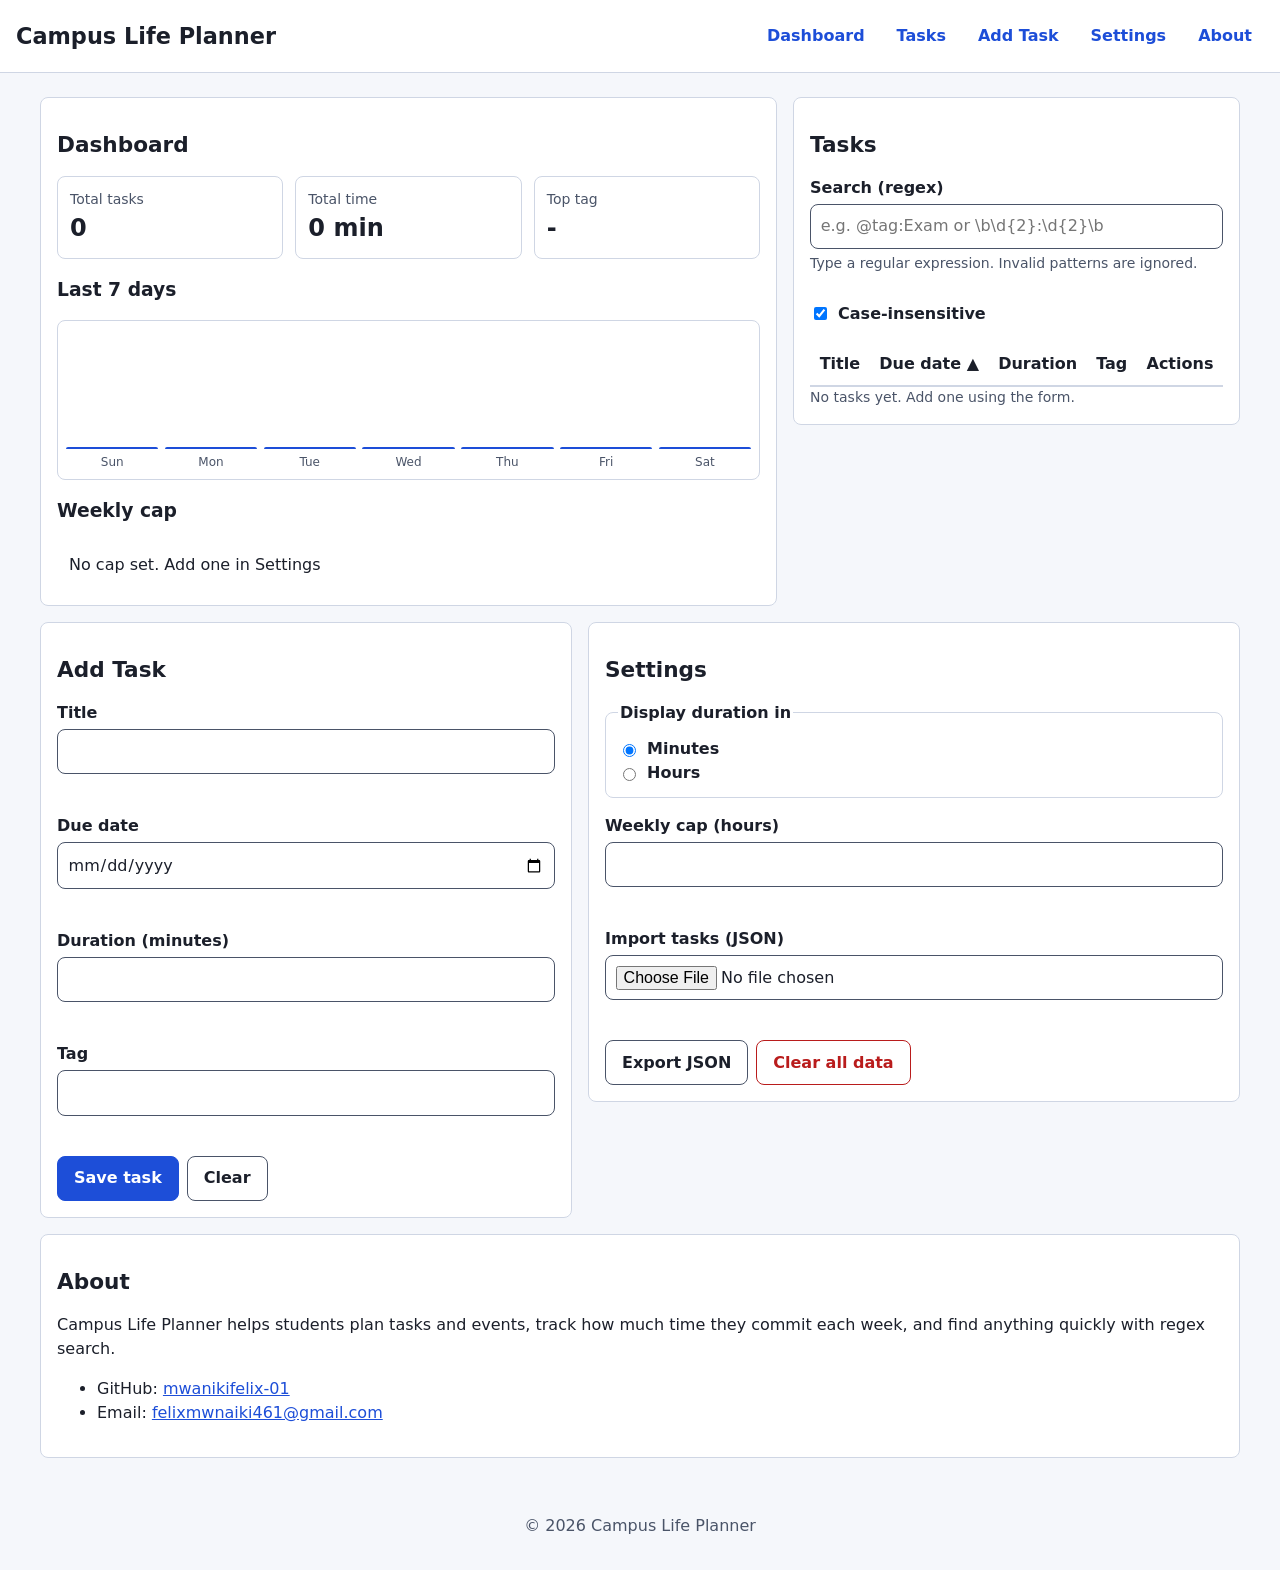
<file: index.html>
<!DOCTYPE html>
<html lang="en">

<head>
    <meta charset="UTF-8">
    <meta name="viewport" content="width=device-width, initial-scale=1.0">
    <meta name="description"
        content="Campus Life Planner: plan tasks and events, track study time, and search with regex.">
    <title>Campus Life Planner</title>
    <link rel="stylesheet" href="styles/main.css">
</head>

<body>
    <a class="skip-link" href="#main">Skip to content</a>

    <header class="site-header">
        <h1 class="site-title">Campus Life Planner</h1>
        <nav aria-label="Main">
            <ul class="nav-list">
                <li><a href="#dashboard">Dashboard</a></li>
                <li><a href="#records">Tasks</a></li>
                <li><a href="#task-form-section">Add Task</a></li>
                <li><a href="#settings">Settings</a></li>
                <li><a href="#about">About</a></li>
            </ul>
        </nav>
    </header>

    <!-- Announces saves, edits, deletes and imports -->
    <div id="status" class="visually-hidden" role="status" aria-live="polite"></div>

    <main id="main" tabindex="-1">
        <div class="layout">

            <!-- Dashboard -->
            <section id="dashboard" class="card" aria-labelledby="dashboard-heading">
                <h2 id="dashboard-heading">Dashboard</h2>
                <dl class="stats">
                    <div class="stat">
                        <dt>Total tasks</dt>
                        <dd id="stat-total">0</dd>
                    </div>
                    <div class="stat">
                        <dt>Total time</dt>
                        <dd id="stat-duration">0 h</dd>
                    </div>
                    <div class="stat">
                        <dt>Top tag</dt>
                        <dd id="stat-top-tag">—</dd>
                    </div>
                </dl>

                <h3>Last 7 days</h3>
                <div id="trend-chart" class="chart" role="img"
                    aria-label="Minutes planned per day over the last 7 days">
                
                </div>

                <h3>Weekly cap</h3>
                <p id="cap-message" class="cap-message" aria-live="polite">No cap set. Add one in Settings.</p>
            </section>

            <!-- Records -->
            <section id="records" class="card" aria-labelledby="records-heading">
                <h2 id="records-heading">Tasks</h2>

                <div class="search">
                    <label for="search-input">Search (regex)</label>
                    <input type="text" id="search-input" placeholder="e.g. @tag:Exam or \b\d{2}:\d{2}\b"
                        aria-describedby="search-hint search-error" autocomplete="off">
                    <p id="search-hint" class="hint">Type a regular expression. Invalid patterns are ignored.</p>
                    <p id="search-error" class="error" aria-live="polite"></p>
                    <div class="checkbox-row">
                        <input type="checkbox" id="case-toggle" checked>
                        <label for="case-toggle">Case-insensitive</label>
                    </div>
                </div>

                <div class="table-wrap">
                    <table id="task-table">
                        <caption class="visually-hidden">All tasks. Use the column buttons to sort.</caption>
                        <thead>
                            <tr>
                                <th scope="col" aria-sort="none"><button type="button" class="sort-btn"
                                        data-sort="title">Title</button></th>
                                <th scope="col" aria-sort="ascending"><button type="button" class="sort-btn"
                                        data-sort="dueDate">Due date</button></th>
                                <th scope="col" aria-sort="none"><button type="button" class="sort-btn"
                                        data-sort="duration">Duration</button></th>
                                <th scope="col">Tag</th>
                                <th scope="col">Actions</th>
                            </tr>
                        </thead>
                        <tbody id="task-body">
                            <!-- Rows are generated by JavaScript -->
                        </tbody>
                    </table>
                </div>
                <p id="empty-message" class="hint">No tasks yet. Add one below.</p>
            </section>

            <!-- Add / Edit form -->
            <section id="task-form-section" class="card" aria-labelledby="form-heading">
                <h2 id="form-heading">Add Task</h2>
                <form id="task-form" novalidate>
                    <input type="hidden" id="task-id">

                    <div class="field">
                        <label for="title">Title</label>
                        <input type="text" id="title" name="title" required aria-describedby="title-error">
                        <p id="title-error" class="error"></p>
                    </div>

                    <div class="field">
                        <label for="dueDate">Due date</label>
                        <input type="date" id="dueDate" name="dueDate" required aria-describedby="dueDate-error">
                        <p id="dueDate-error" class="error"></p>
                    </div>

                    <div class="field">
                        <label for="duration">Duration (minutes)</label>
                        <input type="text" id="duration" name="duration" inputmode="decimal" required
                            aria-describedby="duration-error">
                        <p id="duration-error" class="error"></p>
                    </div>

                    <div class="field">
                        <label for="tag">Tag</label>
                        <input type="text" id="tag" name="tag" list="tag-options" required aria-describedby="tag-error">
                        <datalist id="tag-options">
                            <option value="Study">
                            <option value="Class">
                            <option value="Assignment">
                            <option value="Exam">
                            <option value="Club">
                            <option value="Personal">
                        </datalist>
                        <p id="tag-error" class="error"></p>
                    </div>

                    <div class="form-actions">
                        <button type="submit" class="btn btn-primary">Save task</button>
                        <button type="reset" class="btn">Clear</button>
                    </div>
                </form>
            </section>

            <!-- Settings -->
            <section id="settings" class="card" aria-labelledby="settings-heading">
                <h2 id="settings-heading">Settings</h2>

                <fieldset>
                    <legend>Display duration in</legend>
                    <div class="radio-row">
                        <input type="radio" id="unit-min" name="unit" value="minutes" checked>
                        <label for="unit-min">Minutes</label>
                    </div>
                    <div class="radio-row">
                        <input type="radio" id="unit-hr" name="unit" value="hours">
                        <label for="unit-hr">Hours</label>
                    </div>
                </fieldset>

                <div class="field">
                    <label for="cap-input">Weekly cap (hours)</label>
                    <input type="text" id="cap-input" inputmode="decimal" aria-describedby="cap-error">
                    <p id="cap-error" class="error"></p>
                </div>

                <div class="field">
                    <label for="import-file">Import tasks (JSON)</label>
                    <input type="file" id="import-file" accept="application/json,.json" aria-describedby="import-error">
                    <p id="import-error" class="error" aria-live="polite"></p>
                </div>

                <div class="form-actions">
                    <button type="button" id="export-btn" class="btn">Export JSON</button>
                    <button type="button" id="clear-btn" class="btn btn-danger">Clear all data</button>
                </div>
            </section>

            <!-- About -->
            <section id="about" class="card" aria-labelledby="about-heading">
                <h2 id="about-heading">About</h2>
                <p>Campus Life Planner helps students plan tasks and events, track how much time they commit each week,
                    and find anything quickly with regex search.</p>
                <ul>
                    <li>GitHub: <a href="https://github.com/mwanikifelix-01">mwanikifelix-01</a></li>
                    <li>Email: <a href="felixmwnaiki461@gmail.com">felixmwnaiki461@gmail.com</a></li>
                </ul>
            </section>

        </div>
    </main>

    <footer class="site-footer">
        <p>&copy; 2026 Campus Life Planner</p>
    </footer>

    <script type="module" src="scripts/main.js"></script>
</body>

</html>
</file>
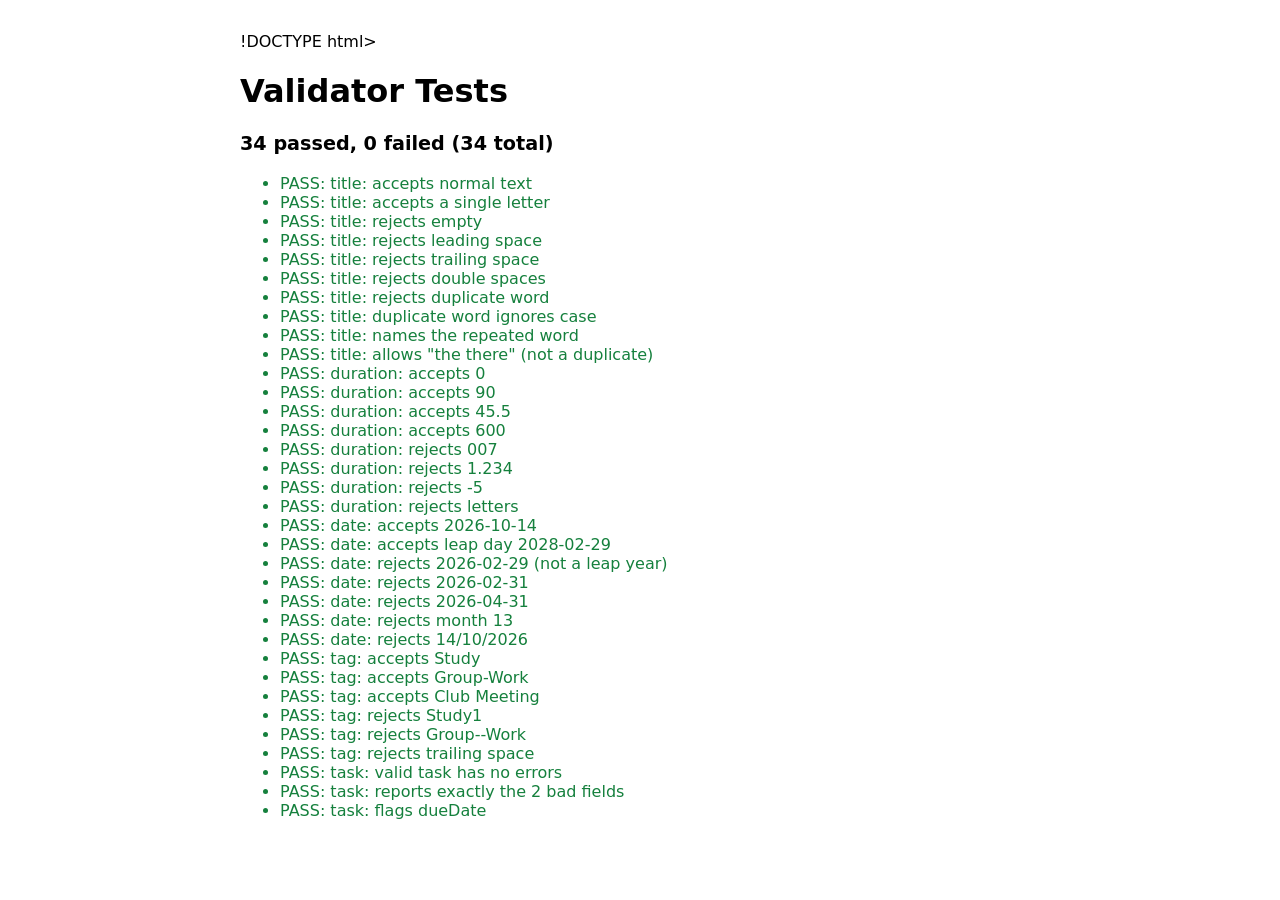
<file: tests.html>
!DOCTYPE html>
<html lang="en">

<head>
    <meta charset="UTF-8">
    <meta name="viewport" content="width=device-width, initial-scale=1.0">
    <title>Validator Tests – Campus Life Planner</title>
    <style>
        body {
            font-family: system-ui, sans-serif;
            max-width: 800px;
            margin: 2rem auto;
            padding: 0 1rem;
        }

        .pass {
            color: #15803d;
        }

        .fail {
            color: #b91c1c;
            font-weight: 700;
        }

        #summary {
            font-size: 1.2rem;
            font-weight: 700;
        }
    </style>
</head>

<body>
    <main>
        <h1>Validator Tests</h1>
        <p id="summary" role="status"></p>
        <ul id="results"></ul>
    </main>

    <script type="module">
        import {
            validateTitle,
            validateDuration,
            validateDate,
            validateTag,
            validateTask
        } from './scripts/validators.js';

        const results = document.getElementById('results');
        let passed = 0;
        let failed = 0;

        
        function assert(name, condition) {
            const li = document.createElement('li');
            if (condition) {
                li.textContent = 'PASS: ' + name;
                li.className = 'pass';
                passed++;
            } else {
                li.textContent = 'FAIL: ' + name;
                li.className = 'fail';
                failed++;
            }
            results.appendChild(li);
        }

        
        const valid = msg => msg === '';
        const invalid = msg => msg !== '';

        //Title
        assert('title: accepts normal text', valid(validateTitle('Read chapter 4')));
        assert('title: accepts a single letter', valid(validateTitle('A')));
        assert('title: rejects empty', invalid(validateTitle('')));
        assert('title: rejects leading space', invalid(validateTitle(' Read')));
        assert('title: rejects trailing space', invalid(validateTitle('Read ')));
        assert('title: rejects double spaces', invalid(validateTitle('Read  notes')));
        assert('title: rejects duplicate word', invalid(validateTitle('Read the the notes')));
        assert('title: duplicate word ignores case', invalid(validateTitle('The the end')));
        assert('title: names the repeated word', validateTitle('the the').includes('"the"'));
        assert('title: allows "the there" (not a duplicate)', valid(validateTitle('the there')));

        //Duration
        assert('duration: accepts 0', valid(validateDuration('0')));
        assert('duration: accepts 90', valid(validateDuration('90')));
        assert('duration: accepts 45.5', valid(validateDuration('45.5')));
        assert('duration: accepts 600', valid(validateDuration('600')));
        assert('duration: rejects 007', invalid(validateDuration('007')));
        assert('duration: rejects 1.234', invalid(validateDuration('1.234')));
        assert('duration: rejects -5', invalid(validateDuration('-5')));
        assert('duration: rejects letters', invalid(validateDuration('ten')));

        // Date
        assert('date: accepts 2026-10-14', valid(validateDate('2026-10-14')));
        assert('date: accepts leap day 2028-02-29', valid(validateDate('2028-02-29')));
        assert('date: rejects 2026-02-29 (not a leap year)', invalid(validateDate('2026-02-29')));
        assert('date: rejects 2026-02-31', invalid(validateDate('2026-02-31')));
        assert('date: rejects 2026-04-31', invalid(validateDate('2026-04-31')));
        assert('date: rejects month 13', invalid(validateDate('2026-13-01')));
        assert('date: rejects 14/10/2026', invalid(validateDate('14/10/2026')));

        //  Tag 
        assert('tag: accepts Study', valid(validateTag('Study')));
        assert('tag: accepts Group-Work', valid(validateTag('Group-Work')));
        assert('tag: accepts Club Meeting', valid(validateTag('Club Meeting')));
        assert('tag: rejects Study1', invalid(validateTag('Study1')));
        assert('tag: rejects Group--Work', invalid(validateTag('Group--Work')));
        assert('tag: rejects trailing space', invalid(validateTag('Club ')));

        // Whole task
        const good = { title: 'Read chapter 4', dueDate: '2026-10-14', duration: '90', tag: 'Study' };
        const bad = { title: ' Read', dueDate: '2026-02-31', duration: '90', tag: 'Study' };
        assert('task: valid task has no errors', Object.keys(validateTask(good)).length === 0);
        assert('task: reports exactly the 2 bad fields', Object.keys(validateTask(bad)).length === 2);
        assert('task: flags dueDate', 'dueDate' in validateTask(bad));

        //Summary
        document.getElementById('summary').textContent =
            `${passed} passed, ${failed} failed (${passed + failed} total)`;
    </script>
</body>

</html>
</file>
<file: styles/main.css>
:root{
  --bg: #f5f7fb;
  --surface: #ffffff;
  --text: #1b1f2a;
  --muted: #4a5468;
  --primary: #1d4ed8;
  --primary-text: #ffffff;
  --danger: #b91c1c;
  --success: #15803d;
  --border: #cfd6e4;
  --focus: #f59e0b;
  --mark: #fde68a;
  --radius: 8px;
  --gap: 1rem;
}

*,
*::before,
*::after{
  box-sizing: border-box;
}

body{
  margin: 0;
  font-family: system-ui, -apple-system, "Segoe UI", Roboto, sans-serif;
  font-size: 1rem;
  line-height: 1.5;
  color: var(--text);
  background: var(--bg);

}

h1, h2, h3{
  line-height: 1.2;
  margin: 0 0 0.75;
}

h2{ font-size: 1.35rem; }
h3{ font-size: 1.05; margin-top: 1.25rem; }

a { color: var(--primary); }

:focus-visible{
  outline: 3px solid var(--focus);
  outline-offset: 2px;
}

.visually-hidden{
  position: absolute;
  width: 1px;
  height: 1px;
  padding: 0;
  margin: -1px;
  overflow: hidden;
  clip: rect(0 0 0 0);
  white-space: nowrap;
  border: 0;
}

.skip-link{
  position: absolute;
  top: -3rem;
  left: 1rem;
  z-index: 100;
  padding: 0.5rem 1rem;
  background: var(--primary);
  color: var(--primary-text);
  border-radius: var(--radius);
  transition: top 0.2s ease;
}

.skip-link:focus {
  top: 1rem;
}

.site-header {
  padding: 1rem;
  background: var(--surface);
  border-bottom: 1px solid var(--border);
}

.site-title {
  font-size: 1.4rem;
}

.nav-list {
  display: flex;
  flex-wrap: wrap;
  gap: 0.5rem;
  margin: 0;
  padding: 0;
  list-style: none;
}

.nav-list a {
  display: block;
  padding: 0.5rem 0.75rem;
  border-radius: var(--radius);
  text-decoration: none;
  font-weight: 600;
  transition: background-color 0.2s ease, color 0.2s ease;
}

.nav-list a:hover,
.nav-list a:focus-visible {
  background: var(--primary);
  color: var(--primary-text);
}

main {
  padding: 1rem;
}

main:focus {
  outline: none;
}

.layout {
  display: flex;
  flex-direction: column;
  gap: var(--gap);
}

.card {
  padding: 1rem;
  background: var(--surface);
  border: 1px solid var(--border);
  border-radius: var(--radius);
  animation: fade-in 0.4s ease both;
}

@keyframes fade-in {
  from { opacity: 0; transform: translateY(8px); }
  to   { opacity: 1; transform: translateY(0); }
}

.stats {
  display: flex;
  flex-wrap: wrap;
  gap: 0.75rem;
  margin: 0;
}

.stat {
  flex: 1 1 100%;
  padding: 0.75rem;
  border: 1px solid var(--border);
  border-radius: var(--radius);
}

.stat dt {
  font-size: 0.875rem;
  color: var(--muted);
}

.stat dd {
  margin: 0;
  font-size: 1.5rem;
  font-weight: 700;
}

.chart {
  display: flex;
  gap: 0.4rem;
  height: 160px;
  padding: 0.5rem;
  border: 1px solid var(--border);
  border-radius: var(--radius);
}

.bar-col{
    flex: 1;
    display: flex;
    flex-direction: column;
    align-items: center;
    gap: 0.25rem;
}

.bar-track{
    flex: 1;
    width: 100%;
    display: flex;
    align-items: flex-end;
}

.bar {
  width: 100%;
  min-height: 2px;
  background: var(--primary);
  border-radius: 4px 4px 0 0;
  transition: height 0.4s ease;
}

.bar-label{
    font-size: 0.75rem;
    color: var(--muted);
}

.cap-message {
  margin: 0;
  padding: 0.75rem;
  background: white;
}

.cap-message.over {
  border-left-color: var(--danger);
  background: #fef2f2;
  color: var(--danger);
  font-weight: 600;
}

.field,
.search {
  display: flex;
  flex-direction: column;
  gap: 0.25rem;
  margin-bottom: 1rem;
}

label,
legend {
  font-weight: 600;
}

input[type="text"],
input[type="date"],
input[type="file"] {
  width: 100%;
  padding: 0.6rem;
  font: inherit;
  color: var(--text);
  background: var(--surface);
  border: 1px solid var(--muted);
  border-radius: var(--radius);
}

input[aria-invalid="true"] {
  border: 2px solid var(--danger);
}

fieldset {
  margin: 0 0 1rem;
  padding: 0.75rem;
  border: 1px solid var(--border);
  border-radius: var(--radius);
}

.radio-row,
.checkbox-row {
  display: flex;
  align-items: center;
  gap: 0.5rem;
}

.hint {
  margin: 0;
  font-size: 0.875rem;
  color: var(--muted);
}

.error {
  margin: 0;
  min-height: 1.25rem;
  font-size: 0.875rem;
  color: var(--danger);
}

.error:not(:empty)::before {
  content: "⚠ ";
}

.form-actions {
  display: flex;
  flex-wrap: wrap;
  gap: 0.5rem;
}

.btn {
  padding: 0.6rem 1rem;
  font: inherit;
  font-weight: 600;
  color: var(--text);
  background: var(--surface);
  border: 1px solid var(--muted);
  border-radius: var(--radius);
  cursor: pointer;
  transition: background-color 0.2s ease, transform 0.1s ease;
}

.btn:hover { background: var(--bg); }
.btn:active { transform: scale(0.97); }

.btn-primary {
  color: var(--primary-text);
  background: var(--primary);
  border-color: var(--primary);
}

.btn-primary:hover { background: #1e40af; }

.btn-danger {
  color: var(--danger);
  border-color: var(--danger);
}

.table-wrap {
  width: 100%;
}

table {
  width: 100%;
  border-collapse: collapse;
}

thead {
  position: absolute;
  width: 1px;
  height: 1px;
  overflow: hidden;
  clip: rect(0 0 0 0);
}

tbody tr {
  display: block;
  margin-bottom: 0.75rem;
  padding: 0.75rem;
  border: 1px solid var(--border);
  border-radius: var(--radius);
}

tbody td {
  display: flex;
  justify-content: space-between;
  gap: 1rem;
  padding: 0.25rem 0;
}

tbody td::before {
  content: attr(data-label);
  font-weight: 600;
  color: var(--muted);
}

.sort-btn {
  padding: 0;
  font: inherit;
  font-weight: 700;
  color: inherit;
  background: none;
  border: 0;
  cursor: pointer;
}

th[aria-sort="ascending"] .sort-btn::after  { content: " ▲"; }
th[aria-sort="descending"] .sort-btn::after { content: " ▼"; }

mark {
  background: var(--mark);
  color: inherit;
  padding: 0 2px;
  border-radius: 2px;
}

.site-footer {
  padding: 1rem;
  text-align: center;
  color: var(--muted);
}

@media (min-width: 360px) {
  .stat {
    flex: 1 1 calc(50% - 0.75rem);
  }
}

@media (min-width: 768px) {
  .site-header {
    display: flex;
    align-items: center;
    justify-content: space-between;
    gap: 1rem;
  }

  .site-title {
    margin: 0;
  }

  main {
    padding: 1.5rem;
  }

  .stat {
    flex: 1 1 0;
  }

  thead {
    position: static;
    width: auto;
    height: auto;
    overflow: visible;
    clip: auto;
  }

  thead th {
    padding: 0.6rem;
    text-align: left;
    border-bottom: 2px solid var(--border);
  }

  tbody tr {
    display: table-row;
    margin: 0;
    padding: 0;
    border: 0;
    border-bottom: 1px solid var(--border);
    transition: background-color 0.2s ease;
  }

  tbody tr:hover {
    background: var(--bg);
  }

  tbody td {
    display: table-cell;
    padding: 0.6rem;
  }

  tbody td::before {
    content: none;
  }
}

@media (min-width: 1024px) {
  .layout {
    flex-direction: row;
    flex-wrap: wrap;
    align-items: flex-start;
    max-width: 1200px;
    margin: 0 auto;
  }

  #dashboard,
  #task-form-section {
    flex: 1 1 calc(40% - var(--gap));
  }

  #record{
    flex: 1 1 calc(60 - var(--gap));
  }

  #settings,
  #about {
    flex: 1 1 calc(50% - var(--gap));
  }
}

tr.editing td {
  flex-wrap: wrap;
}

tr.editing input {
  flex: 1;
  min-width: 0;
}

tr.editing .error {
  flex-basis: 100%;
}

@media (prefers-reduced-motion: reduce) {
  *,
  *::before,
  *::after {
    animation-duration: 0.01ms !important;
    transition-duration: 0.01ms !important;
  }
}
</file>
